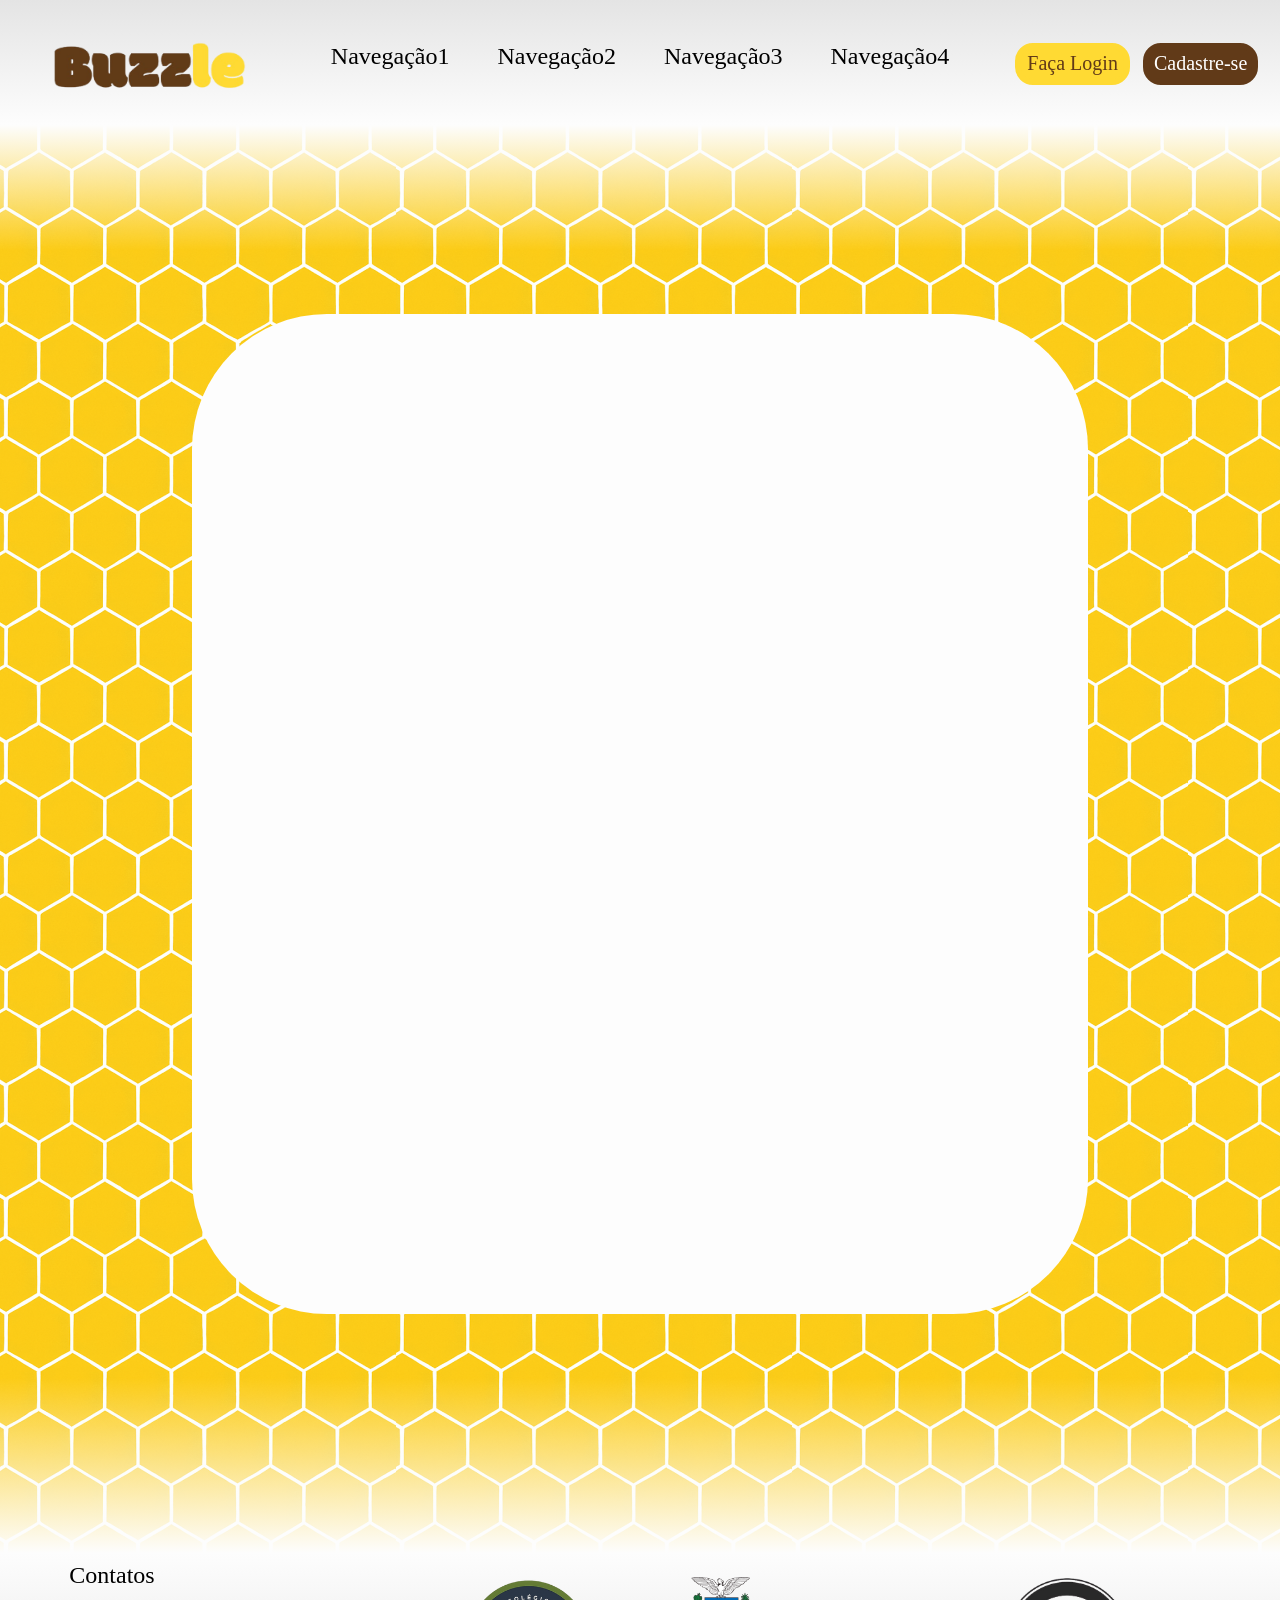
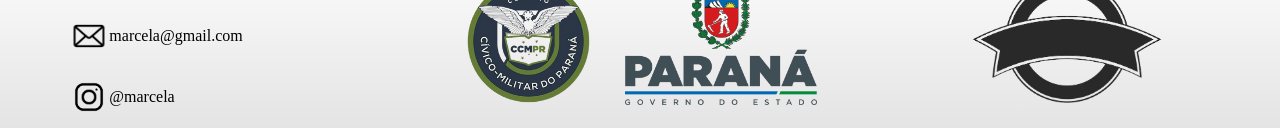
<file: Buzzle (Demo)/index.html>
<!DOCTYPE html>
<html lang="pt-br">
<head>
    <meta charset="UTF-8">
    <meta name="viewport" content="width=device-width, initial-scale=1.0">
    <title>Demo Landpage - Buzzle</title>
    <link rel="stylesheet" href="landpage.css">
</head>
<body>
    <header>
        <section class="secheader">
            <div class="headerlogo">
                <img src="imagens/logotipo2.png" class="logo">
            </div>
            <div class="navegacao">
                <ul>
                    <li>Navegação1</li>
                    <li>Navegação2</li>
                    <li>Navegação3</li>
                    <li>Navegação4</li>
                </ul>
            </div>
            <div class="headerbotoes">
                <a href="login.html" class="linkbotao">
                <div class="botaolog">Faça Login</div>
                </a>
                <a href="cadastro.html" class="linkbotao">
                <div class="botaocad">Cadastre-se</div>
                </a>
            </div>
        </section>
    </header>
    <main>
        
    </main>
    <footer>
        <section class="secfooter">
            <div class="contatos">
                <div>
                    <p class="conttitle">Contatos</p>
                    <div>
                        <img src="imagens/emailicon.png" class="email">
                        <p class="emailtxt">marcela@gmail.com</p>
                    </div>
                    <div>
                        <img src="imagens/instaicon.png" class="insta">
                        <p class="instatxt">@marcela</p>
                    </div>
                </div>
            </div>
            <div class="governo">
                <img src="imagens/ccm.png" class="ccm">
                <img src="imagens/governo.png" class="parana">
            </div>
            <div class="equipe">
                <img src="imagens/logoequipe.png" class="logoequipe">
            </div>
        </section>
    </footer>
</body>
</html>
</file>
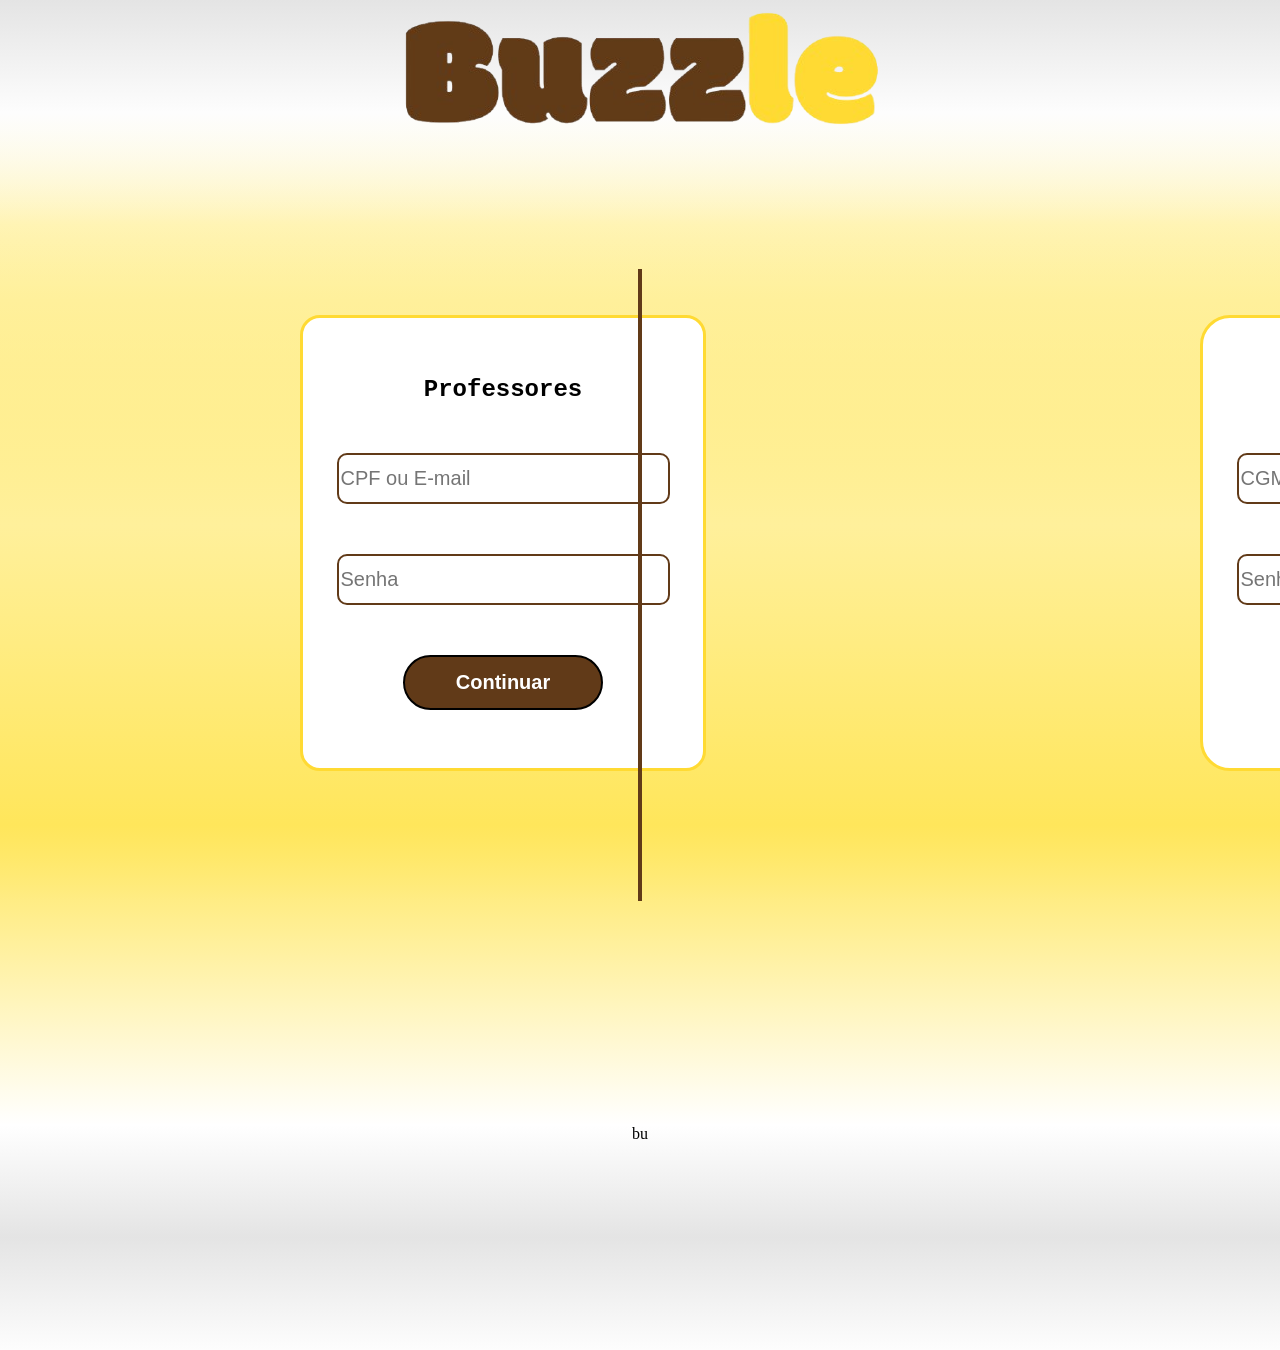
<file: buzzhuzz/cadastro.html>
<!DOCTYPE html>
<html lang="pt-br">
<head>
    <meta charset="UTF-8">
    <meta name="viewport" content="width=device-width, initial-scale=1.0">
    <link rel="stylesheet" href="cadastro.css">
    <title>Cadastro - buzzle</title>
</head>
<body>
    <main>
<!DOCTYPE html>
<html lang="pt-br">
<head>
    <meta charset="UTF-8">
    <meta name="viewport" content="width=device-width, initial-scale=1.0">
    <link rel="stylesheet" href="cadastro.css">
    <title>Cadastro - buzzle</title>
</head>
<body>
    <header>
        <img src="img/logotipo2.png" class="logo">
    </header>
    <main>
         <section class="seccadastro1">     <!-- seção para realizar o cadastrar -->
            <h1 class="prof">Professores</h1>     <!-- título da seção -->
            <input type="text" placeholder="CPF ou E-mail" class="caixatexto">     <!-- input para digitar o nome -->
            <input type="text" placeholder="Senha" class="caixatexto">     <!-- input para digitar -->
            <a href="index.html">
                <button class="botao">
                    <h1>Continuar</h1>     <!-- botão para finalizar o cadastro -->
                </button>
            </a>
        </section>
        <div class="container">
  <div class="linha-vertical"></div>
        </div>
          <section class="seccadastro2">     <!-- seção para realizar o cadastrar -->
            <h1 class="aluno">Alunos</h1>     <!-- título da seção -->
            <input type="text" placeholder="CGM ou E-mail" class="caixatexto">     <!-- input para digitar o nome -->
            <input type="text" placeholder="Senha" class="caixatexto">     <!-- input para digitar -->
            <a href="index.html">
                <button class="botao">
                    <h1>Continuar</h1>     <!-- botão para finalizar o cadastro -->
                </button>
            </a>
        </section>
    </main>
    <footer>
        bu

    </footer>
</body>
</html>
</file>
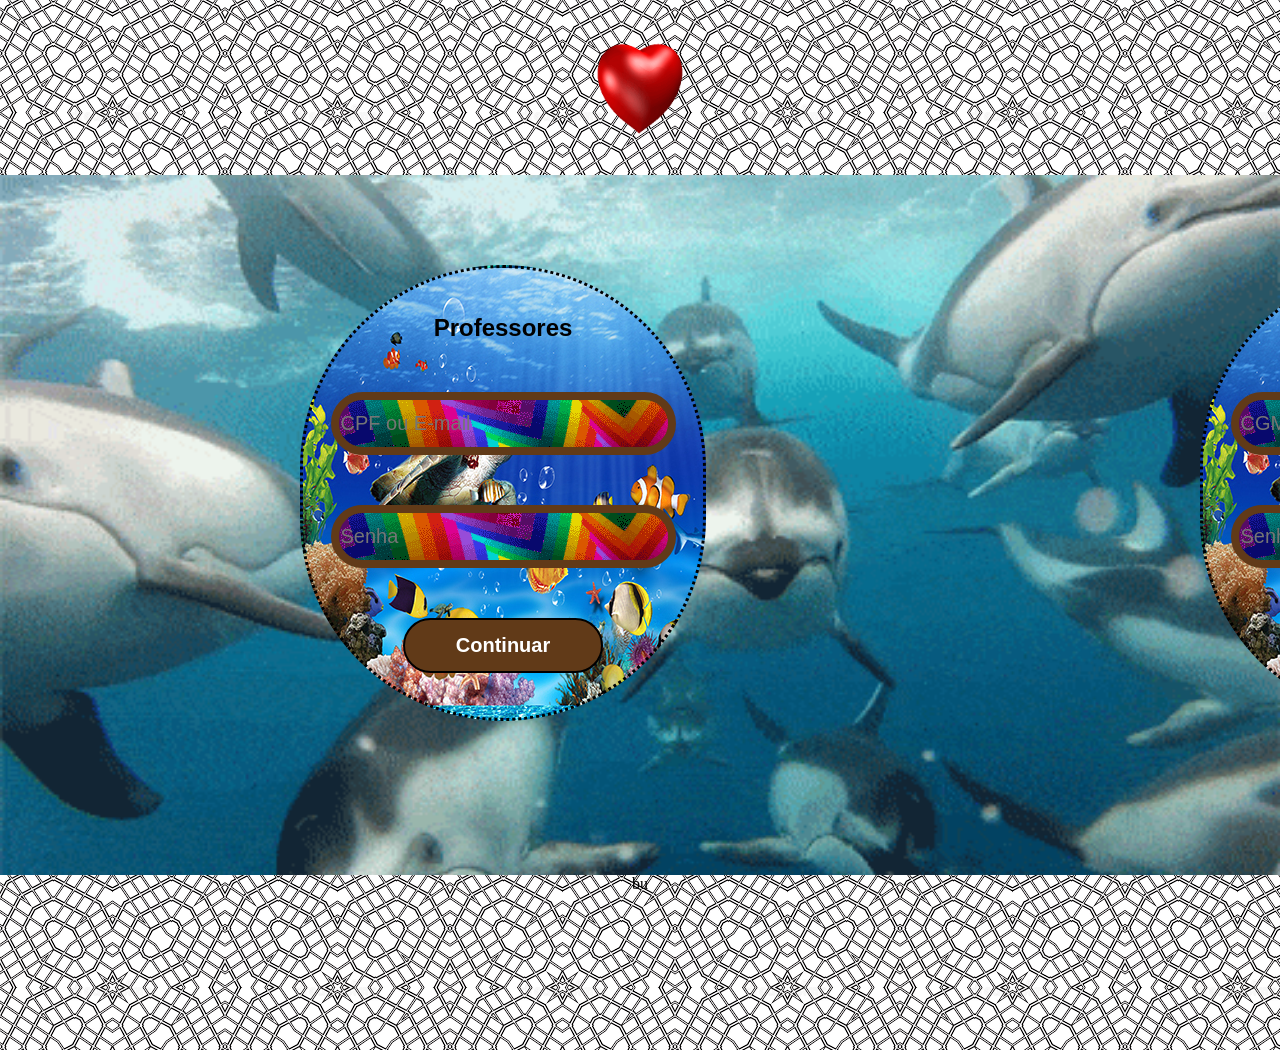
<file: buzzhuzz2/cadastro.html>
<!DOCTYPE html>
<html lang="pt-br">
<head>
    <meta charset="UTF-8">
    <meta name="viewport" content="width=device-width, initial-scale=1.0">
    <link rel="stylesheet" href="cadastro.css">
    <title>Cadastro - buzzle</title>
</head>
<body>
    <main>
<!DOCTYPE html>
<html lang="pt-br">
<head>
    <meta charset="UTF-8">
    <meta name="viewport" content="width=device-width, initial-scale=1.0">
    <link rel="stylesheet" href="cadastro.css">
    <title>Cadastro - buzzle</title>
</head>
<body>
    <header>
        <img src="img/logo.gif" class="logo">
    </header>
    <main>

         <section class="seccadastro1">     <!-- seção para realizar o cadastrar -->
            <h1 class="prof">Professores</h1>     <!-- título da seção -->
            <input type="text" placeholder="CPF ou E-mail" class="caixatexto">     <!-- input para digitar o nome -->
            <input type="text" placeholder="Senha" class="caixatexto">     <!-- input para digitar -->
            <a href="index.html">
                <button class="botao">
                    <h1>Continuar</h1>     <!-- botão para finalizar o cadastro -->
                </button>
            </a>
        </section>
        </div>
        <div class="container">
  <div class="linha-vertical"></div>
        </div>
          <section class="seccadastro2">     <!-- seção para realizar o cadastrar -->
            <h1 class="aluno">Alunos</h1>     <!-- título da seção -->
            <input type="text" placeholder="CGM ou E-mail" class="caixatexto">     <!-- input para digitar o nome -->
            <input type="text" placeholder="Senha" class="caixatexto">     <!-- input para digitar -->
            <a href="index.html">
                <button class="botao">
                    <h1>Continuar</h1>     <!-- botão para finalizar o cadastro -->
                </button>
            </a>
        </section>
    </main>
    <footer>
        bu

    </footer>
</body>
</html>
</file>
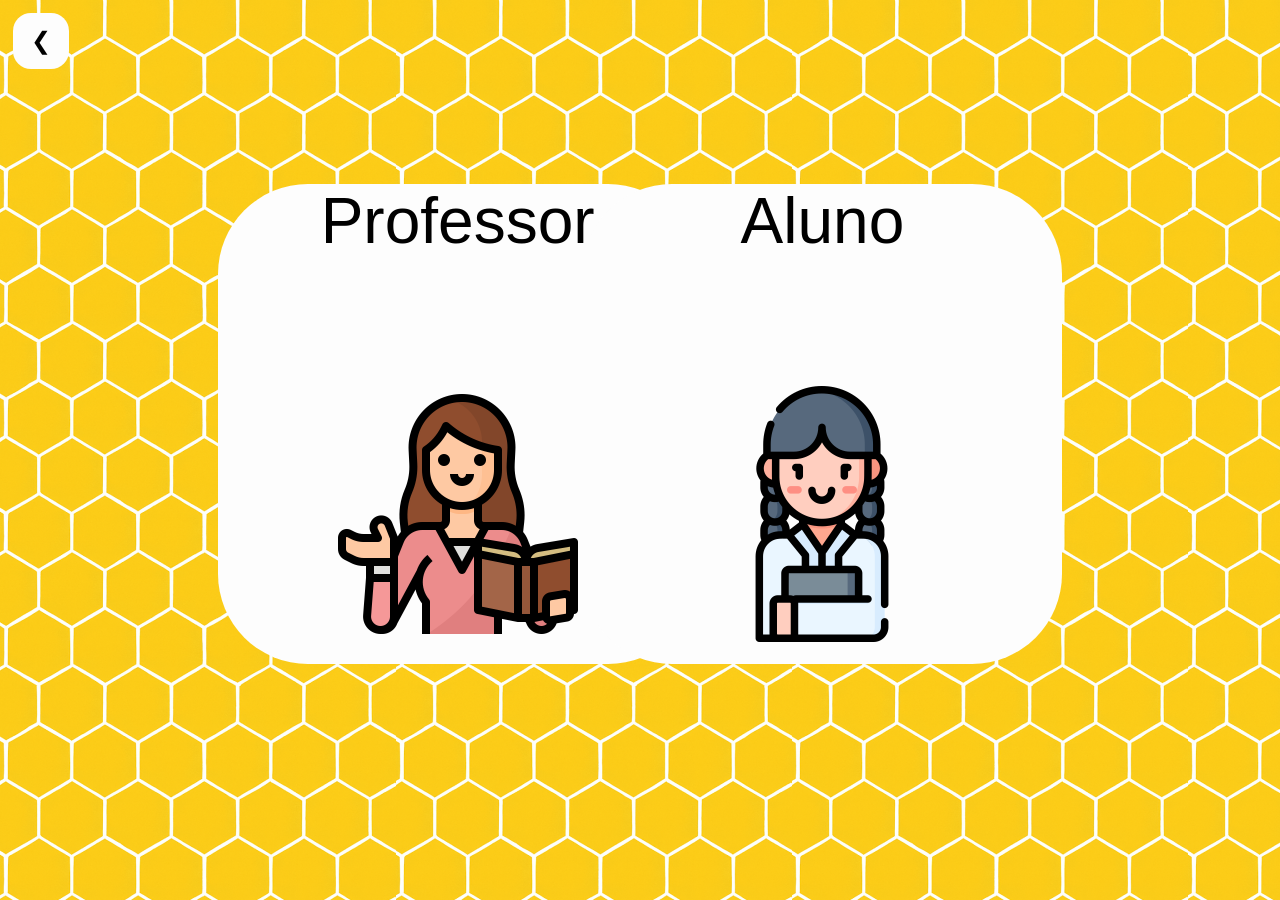
<file: Buzzle (Demo)/cadastro.html>
<!DOCTYPE html>
<html lang="pt-br">
<head>
    <meta charset="UTF-8">
    <meta name="viewport" content="width=device-width, initial-scale=1.0">
    <title>Demo Cadastro - Buzzle</title>
    <link rel="stylesheet" href="cadastro.css">
</head>
<body>
    <script src="script.js"></script>
    <main>
        <a href="landpage.html"><button class="retorno">&#10094;</button></a>
        <section id="secmain">
            <button id="divprof" onclick="aniprof()">
                <div id="efeitoprof"></div>
                <p>Professor</p>
                <img src="imagens/prof.png">
            </button>
            <button id="divalun" onclick="anialun()">
                <div id="efeitoalun"></div>
                <p>Aluno</p>
                <img src="imagens/aluno.png">
            </button>
        </section>
        <div id="divcad">
            <p>Cadastro</p>
            <div id="divinput">
                <input type="text" placeholder="e-mail" class="texto" id="txt">
                <input type="password" placeholder="senha" class="senha" id="senha1">
                <button id="botao1" onclick="anibotao1()"><img src="imagens/venao.png" id="olho1"></button>
                <input type="password" placeholder="confirmar senha" class="senha" id="senha2">
                <button id="botao2" onclick="anibotao2()"><img src="imagens/venao.png" id="olho2"></button>
            </div>
            <div class="divbutton">
                <button id="volt" onclick="anivolta()">Voltar</button>
                <button id="conc" onclick="avanc()">Avançar</button>
            </div>
        </div>
    </main>
</body>
</html>
</file>
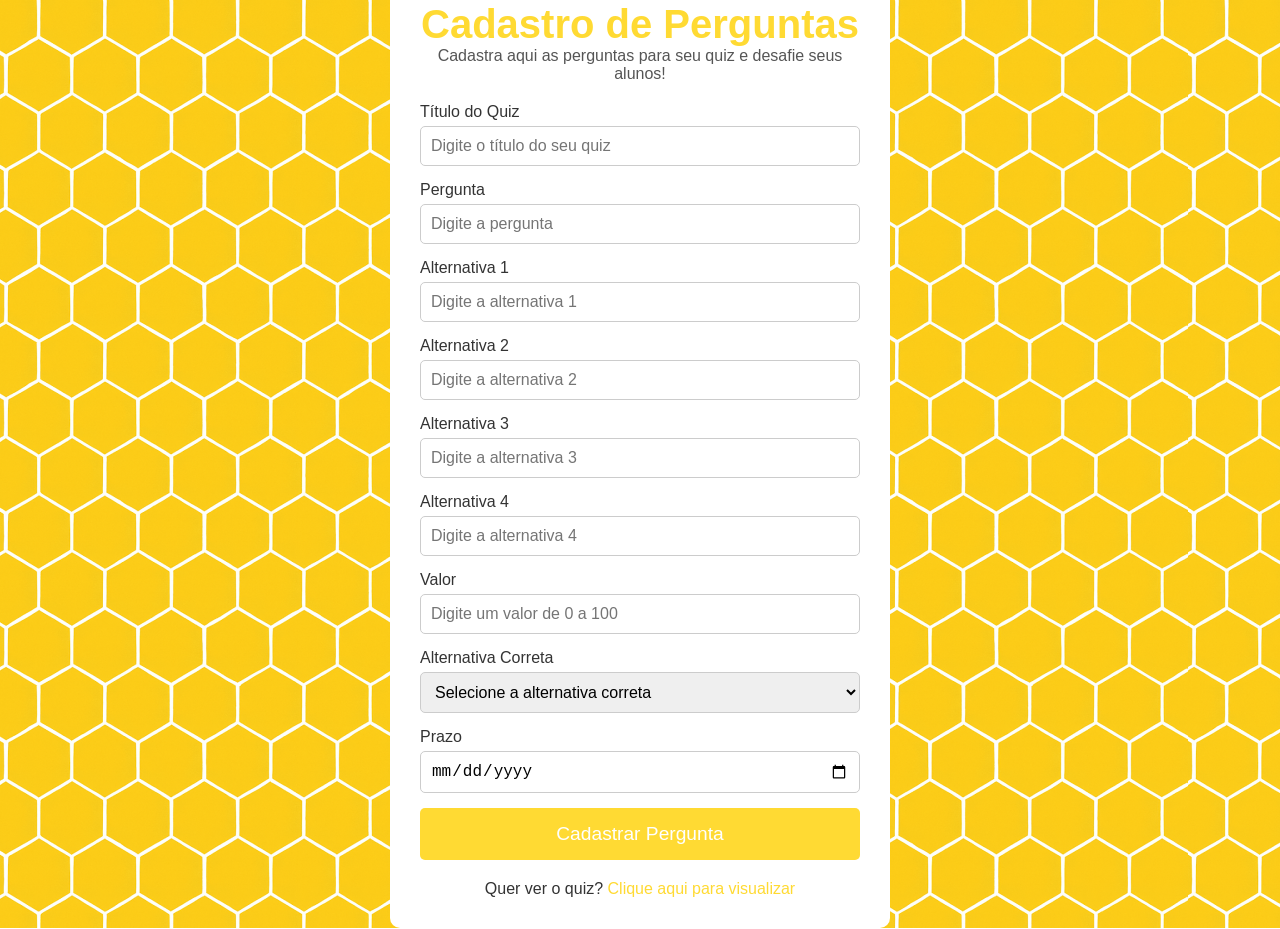
<file: Buzzle (Demo)/coco.html>
<!DOCTYPE html>
<html lang="pt-br">
<head>
    <meta charset="UTF-8">
    <meta name="viewport" content="width=device-width, initial-scale=1.0">
    <title>Cadastro de Perguntas</title>
    <link rel="stylesheet" href="coco.css">
</head>
<body>
    <div class="container">
        <header>
            <h1>Cadastro de Perguntas</h1>
            <p>Cadastra aqui as perguntas para seu quiz e desafie seus alunos!</p>
        </header>

        <form class="form-pregunta">
            <label for="titulo-quiz">Título do Quiz</label>
            <input type="text" id="titulo-quiz" name="titulo-quiz" required placeholder="Digite o título do seu quiz">
            
            <label for="pergunta">Pergunta</label>
            <input type="text" id="pergunta" name="pergunta" required placeholder="Digite a pergunta">
            
            <label for="alternativa1">Alternativa 1</label>
            <input type="text" id="alternativa1" name="alternativa1" required placeholder="Digite a alternativa 1">
            
            <label for="alternativa2">Alternativa 2</label>
            <input type="text" id="alternativa2" name="alternativa2" required placeholder="Digite a alternativa 2">
            
            <label for="alternativa3">Alternativa 3</label>
            <input type="text" id="alternativa3" name="alternativa3" required placeholder="Digite a alternativa 3">
            
            <label for="alternativa4">Alternativa 4</label>
            <input type="text" id="alternativa4" name="alternativa4" required placeholder="Digite a alternativa 4">

            <label for="valor">Valor</label>
            <input type="text" id="valor" name="valor" required placeholder="Digite um valor de 0 a 100">
            
            <label for="resposta-correta">Alternativa Correta</label>
            <select id="resposta-correta" name="resposta-correta" required>
                <option value="">Selecione a alternativa correta</option>
                <option value="alternativa1">Alternativa 1</option>
                <option value="alternativa2">Alternativa 2</option>
                <option value="alternativa3">Alternativa 3</option>
                <option value="alternativa4">Alternativa 4</option>
            </select>

            <label for="prazo">Prazo</label>
            <input type="date">

            <button type="submit" class="btn-cadastrar">Cadastrar Pergunta</button>
        </form>
        
        <footer>
            <p>Quer ver o quiz? <a href="#">Clique aqui para visualizar</a></p>
        </footer>
    </div>
</body>
</html>
</file>
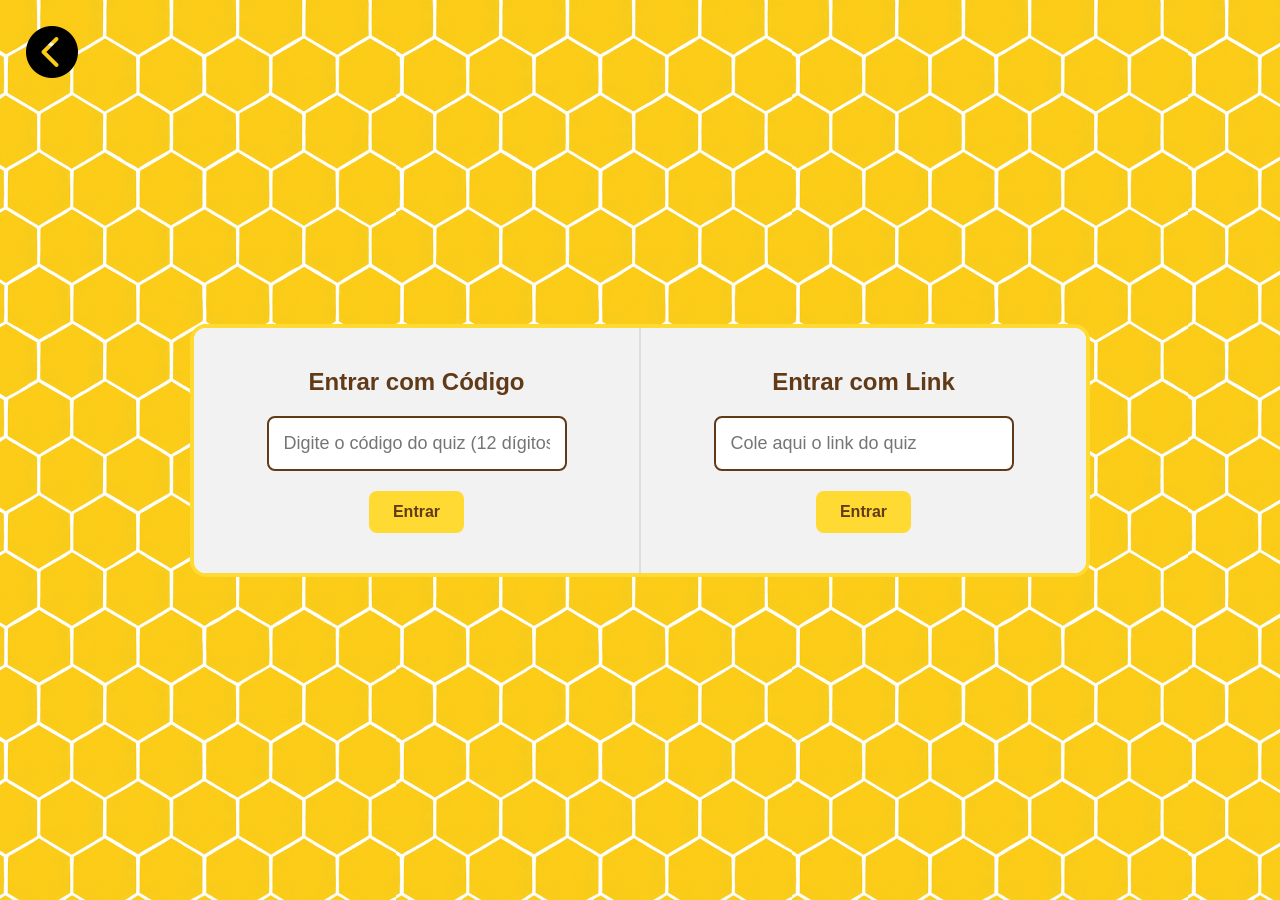
<file: Buzzle (Demo)/entrar-quiz.html>
<!DOCTYPE html>
<html lang="pt-br">
<head>
  <meta charset="UTF-8" />
  <meta name="viewport" content="width=device-width, initial-scale=1.0"/>
  <title>Entrar em Quiz</title>
  <link rel="stylesheet" href="entrar-quiz.css" />
</head>
<body>
<a href="homealuno.html" class="botao-voltar">
  <img src="imagens/vorta.png" alt="Voltar" class="volta">
</a>
  <div class="container">
    <div class="entrada-codigo">
      <h2>Entrar com Código</h2>
      <input type="text" id="codigoQuiz" maxlength="12" placeholder="Digite o código do quiz (12 dígitos)" />
      <button onclick="entrarPorCodigo()">Entrar</button>
    </div>

    <div class="entrada-link">
      <h2>Entrar com Link</h2>
      <input type="url" id="linkQuiz" placeholder="Cole aqui o link do quiz" />
      <button onclick="entrarPorLink()">Entrar</button>
    </div>
  </div>

  <script src="entrar-quiz.js"></script>
</body>
</html>
</file>
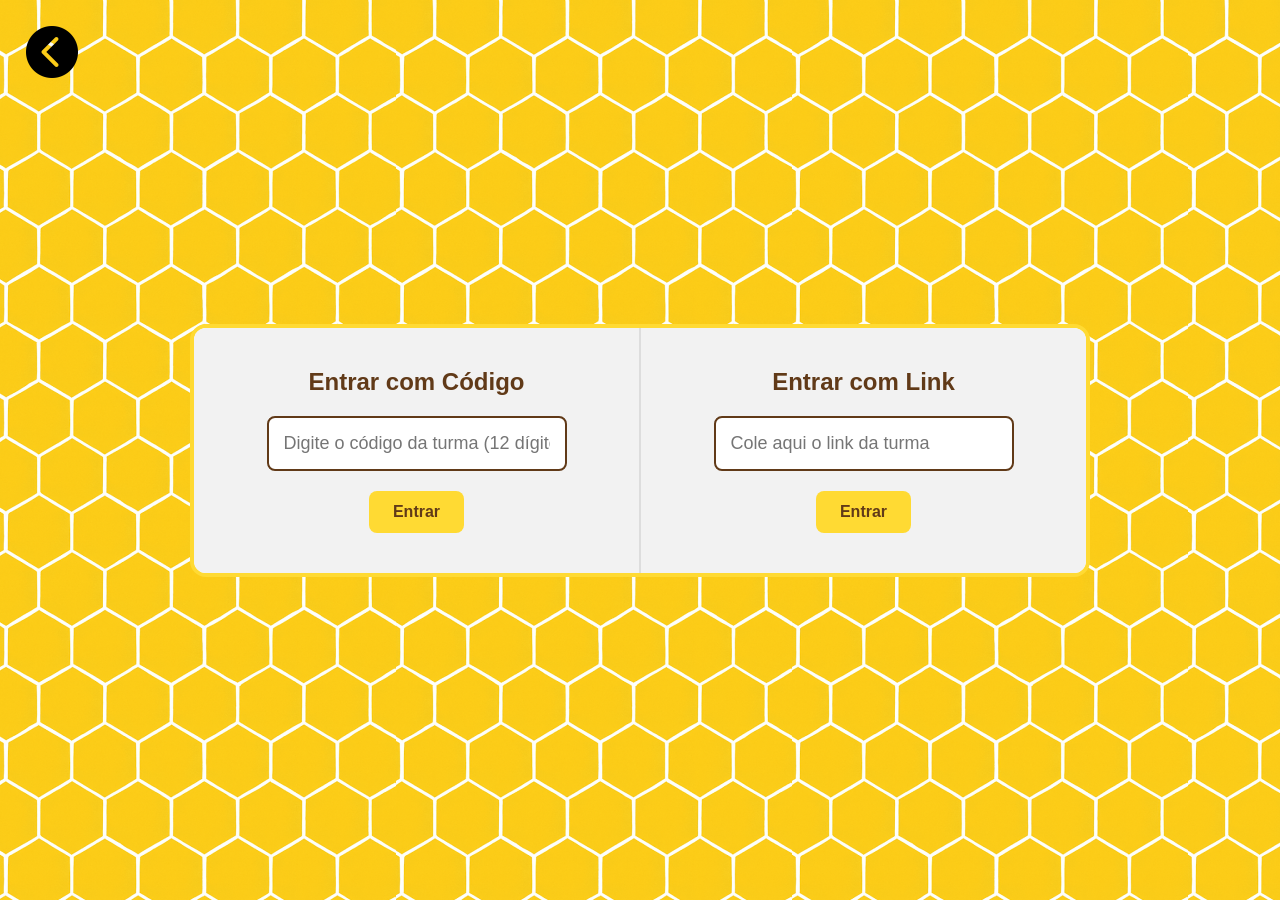
<file: Buzzle (Demo)/entrar-turma.html>
<!DOCTYPE html>
<html lang="pt-br">
<head>
  <meta charset="UTF-8" />
  <meta name="viewport" content="width=device-width, initial-scale=1.0"/>
  <title>Entrar em Turma</title>
  <link rel="stylesheet" href="entrar-quiz.css" />
</head>
<body>
<a href="homealuno.html" class="botao-voltar">
  <img src="imagens/vorta.png" alt="Voltar" class="volta">
</a>
  <div class="container">
    <div class="entrada-codigo">
      <h2>Entrar com Código</h2>
      <input type="text" id="codigoQuiz" maxlength="12" placeholder="Digite o código da turma (12 dígitos)" />
      <button onclick="entrarPorCodigo()">Entrar</button>
    </div>

    <div class="entrada-link">
      <h2>Entrar com Link</h2>
      <input type="url" id="linkQuiz" placeholder="Cole aqui o link da turma" />
      <button onclick="entrarPorLink()">Entrar</button>
    </div>
  </div>

  <script src="entrar-quiz.js"></script>
</body>
</html>
</file>
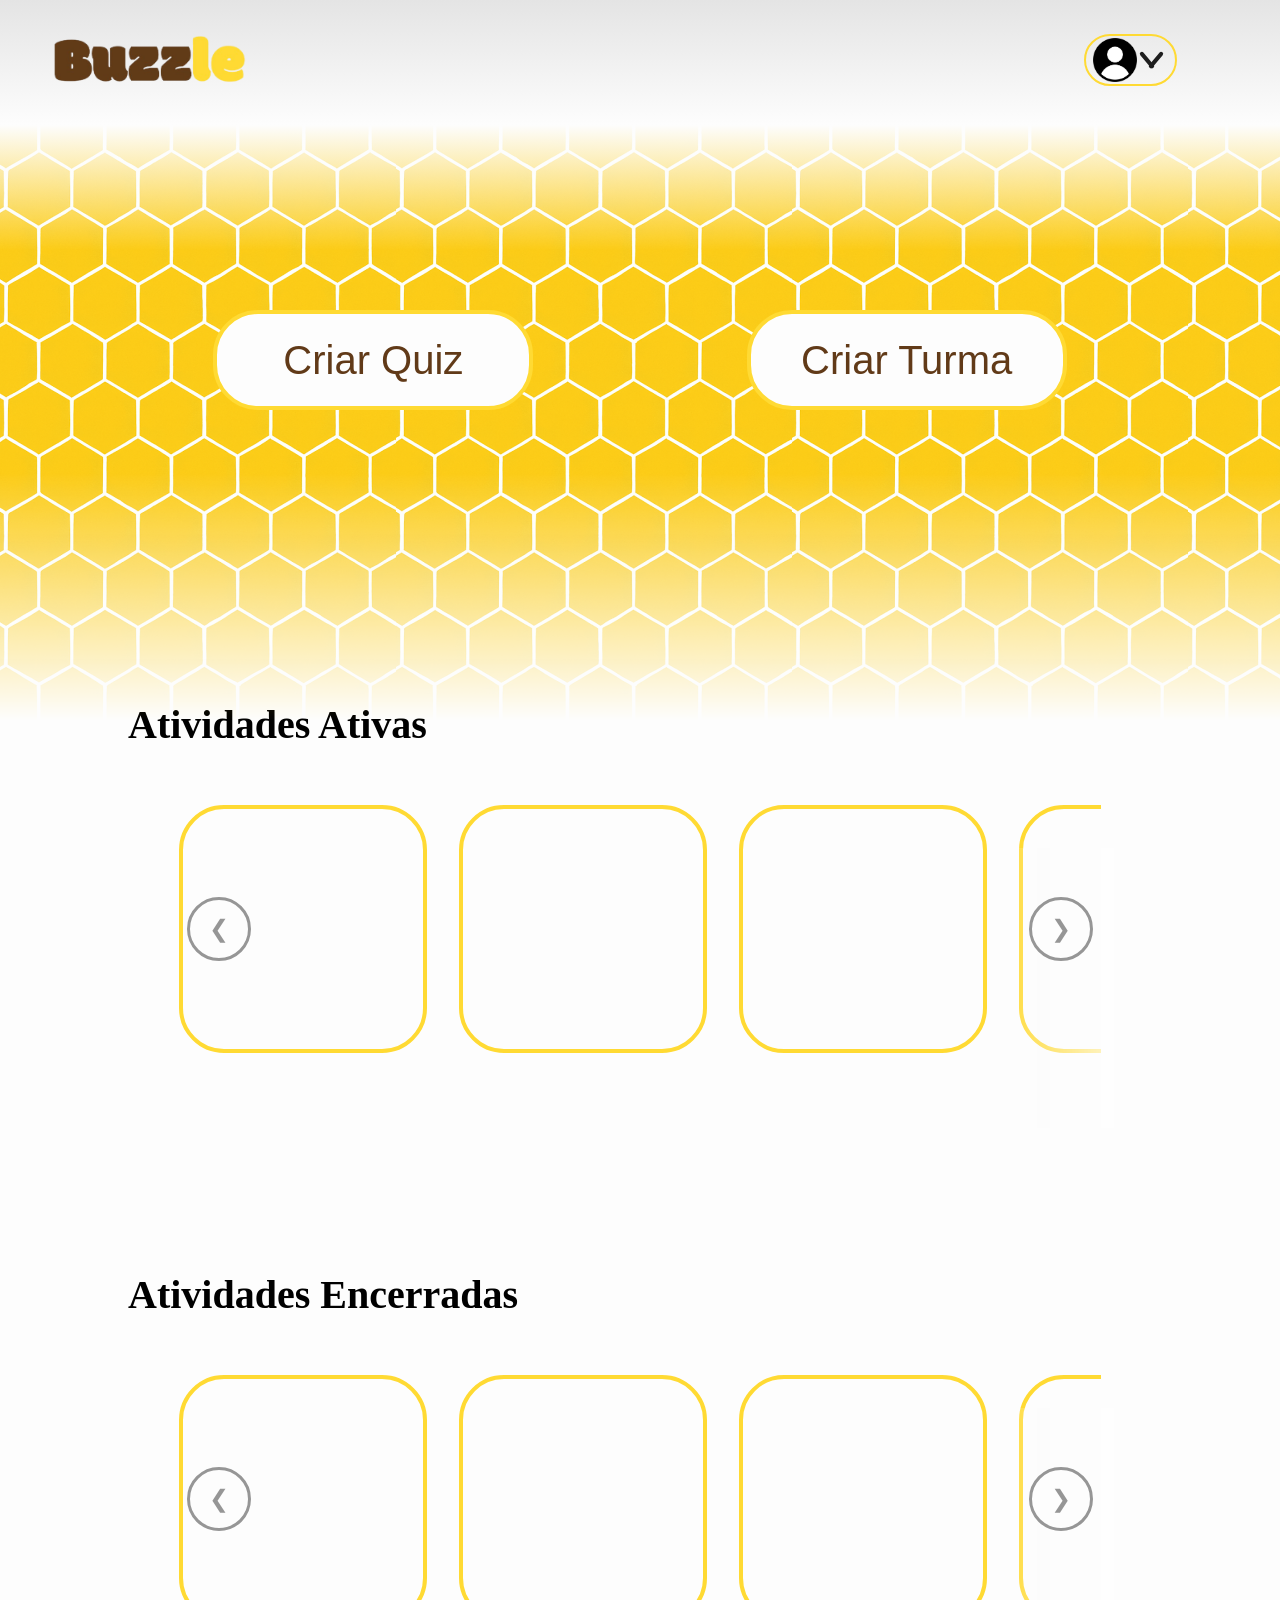
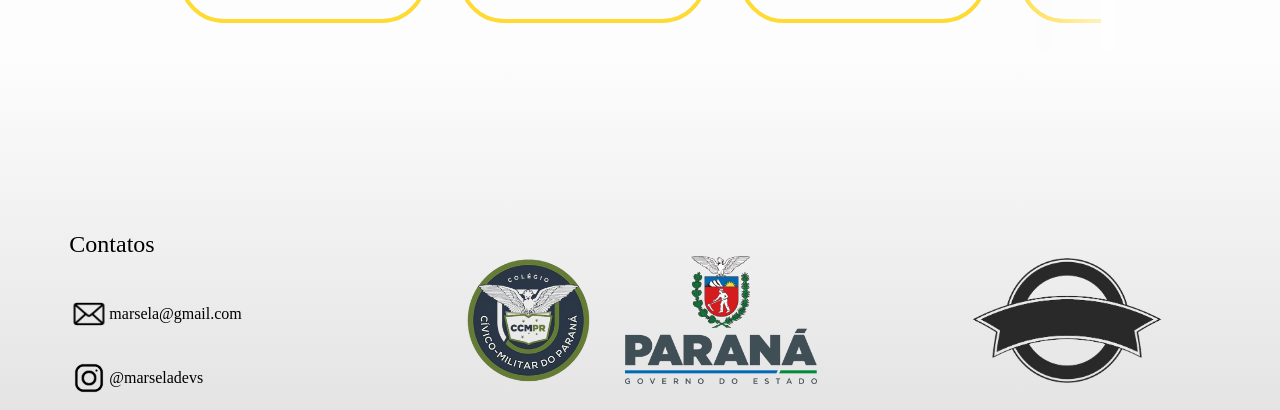
<file: Buzzle (Demo)/homeprof.html>
<!DOCTYPE html>
<html lang="pt-br">
<head>
    <meta charset="UTF-8">
    <meta name="viewport" content="width=device-width, initial-scale=1.0">
    <title>Demo Home Professor - Buzzle</title>
    <link rel="stylesheet" href="homeprof.css">
</head>
<body>
    <header>
        <section class="secheader">
            <div class="headerlogo">
                <img src="imagens/logotipo2.png" class="logo">
            </div>
            <div class="navegacao">
                
            </div>
            <div class="headerbotoes">
                <div onclick="amborgui()">
                    <img src="imagens/perfil.png" class="perfil">
                    <span id="span1"></span>
                    <span id="span2"></span>
                </div>
            </div>
        </section>
    </header>
    <section class="fundo">
        <button class="d1" onclick="cqzredirect()">Criar Quiz</button>
        <button class="d2" onclick="cturedirect()">Criar Turma</button>
    </section>
    <main>
        <section class="mainsec">
            <h1 class="h1primeiro">Atividades Ativas</h1>
            <div class="mask1"></div>
            <section class="carrossel">
                <button onclick="moveSlide(-1)">&#10094;</button>
                <section class="seccarrossel">
                    <div class="divcarrossel">
                        
                    </div>
                    <div class="divcarrossel">

                    </div>
                    <div class="divcarrossel">

                    </div>
                    <div class="divcarrossel">

                    </div>
                    <div class="divcarrossel">

                    </div>
                    <div class="divcarrossel">

                    </div>
                    <div class="divcarrossel">

                    </div>
                    <div class="divcarrossel">

                    </div>
                </section>
                <button onclick="moveSlide(1)">&#10095;</button>
            </section>
        </section>
        <section class="mainsec">
            <h1 class="h1primeiro">Atividades Encerradas</h1>
            <div class="mask2"></div>
            <section class="carrossel">
                <button onclick="moveSlide(-1)">&#10094;</button>
                <section class="seccarrossel">
                    <div class="divcarrossel">

                    </div>
                    <div class="divcarrossel">

                    </div>
                    <div class="divcarrossel">

                    </div>
                    <div class="divcarrossel">

                    </div>
                    <div class="divcarrossel">

                    </div>
                    <div class="divcarrossel">

                    </div>
                    <div class="divcarrossel">

                    </div>
                    <div class="divcarrossel">

                    </div>
                </section>
                <button onclick="moveSlide(1)">&#10095;</button>
            </section>
        </section>
    </main>
    <footer>
        <section class="secfooter">
            <div class="contatos">
                <div>
                    <p class="conttitle">Contatos</p>
                    <div>
                        <img src="imagens/emailicon.png" class="email">
                        <p class="emailtxt">marsela@gmail.com</p>
                    </div>
                    <div>
                        <img src="imagens/instaicon.png" class="insta">
                        <p class="instatxt">@marseladevs</p>
                    </div>
                </div>
            </div>
            <div class="governo">
                <img src="imagens/ccm.png" class="ccm">
                <img src="imagens/governo.png" class="parana">
            </div>
            <div class="equipe">
                <img src="imagens/logoequipe.png" class="logoequipe">
            </div>
        </section>
    </footer>
    <script src="script.js"></script>
</body>
</html>
</file>
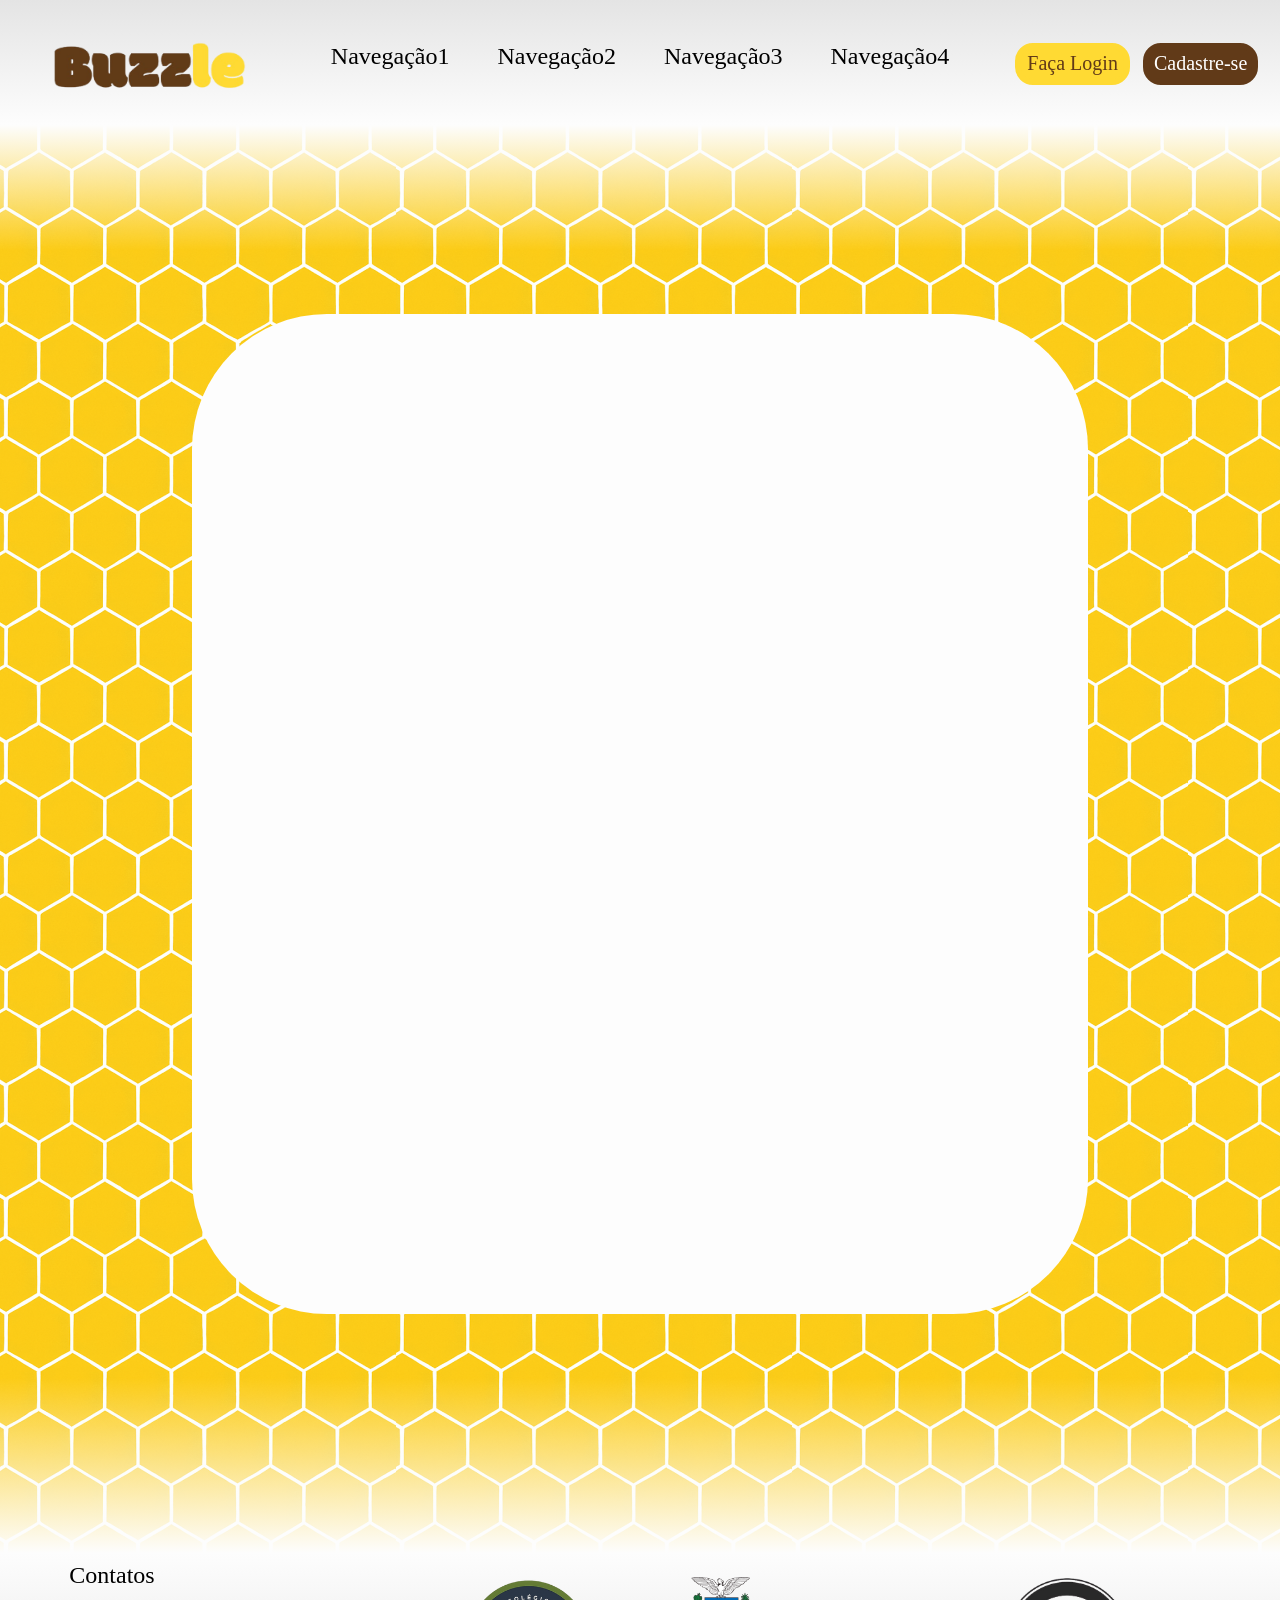
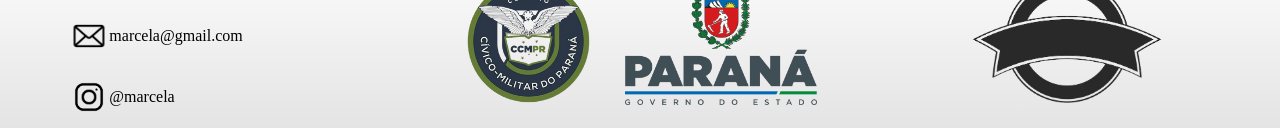
<file: Buzzle (Demo)/landpage.html>
<!DOCTYPE html>
<html lang="pt-br">
<head>
    <meta charset="UTF-8">
    <meta name="viewport" content="width=device-width, initial-scale=1.0">
    <title>Demo Landpage - Buzzle</title>
    <link rel="stylesheet" href="landpage.css">
</head>
<body>
    <header>
        <section class="secheader">
            <div class="headerlogo">
                <img src="imagens/logotipo2.png" class="logo">
            </div>
            <div class="navegacao">
                <ul>
                    <li>Navegação1</li>
                    <li>Navegação2</li>
                    <li>Navegação3</li>
                    <li>Navegação4</li>
                </ul>
            </div>
            <div class="headerbotoes">
                <a href="" class="linkbotao">
                <div class="botaolog">Faça Login</div>
                </a>
                <a href="cadastro.html" class="linkbotao">
                <div class="botaocad">Cadastre-se</div>
                </a>
            </div>
        </section>
    </header>
    <main>
        
    </main>
    <footer>
        <section class="secfooter">
            <div class="contatos">
                <div>
                    <p class="conttitle">Contatos</p>
                    <div>
                        <img src="imagens/emailicon.png" class="email">
                        <p class="emailtxt">marcela@gmail.com</p>
                    </div>
                    <div>
                        <img src="imagens/instaicon.png" class="insta">
                        <p class="instatxt">@marcela</p>
                    </div>
                </div>
            </div>
            <div class="governo">
                <img src="imagens/ccm.png" class="ccm">
                <img src="imagens/governo.png" class="parana">
            </div>
            <div class="equipe">
                <img src="imagens/logoequipe.png" class="logoequipe">
            </div>
        </section>
    </footer>
</body>
</html>
</file>
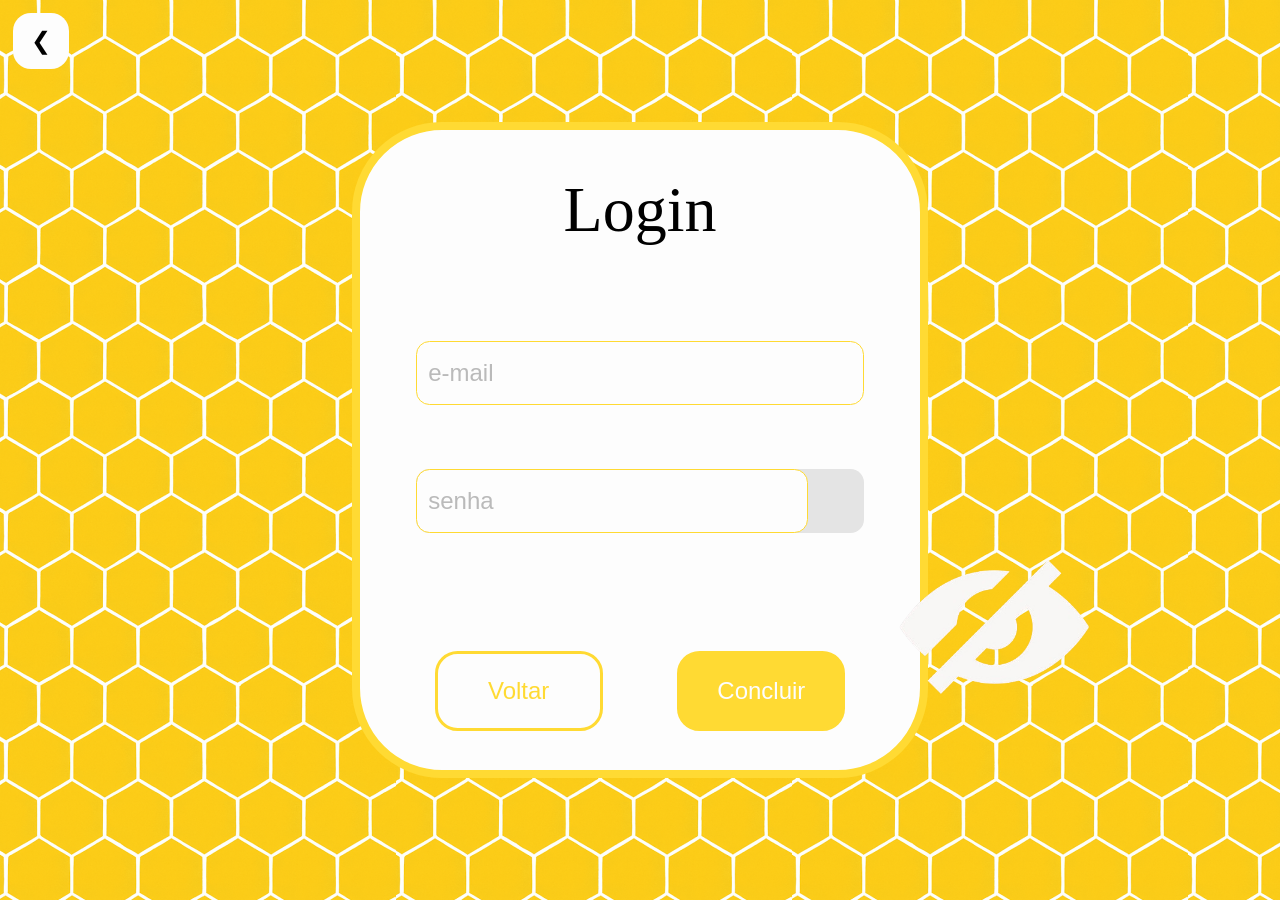
<file: Buzzle (Demo)/login.html>
<!DOCTYPE html>
<html lang="pt-br">
<head>
    <meta charset="UTF-8">
    <meta name="viewport" content="width=device-width, initial-scale=1.0">
    <title>Demo Login - Buzzle</title>
    <link rel="stylesheet" href="login.css">
</head>
<body>
    <script src="script.js"></script>
    <main>
        <a href="landpage.html"><button class="retorno">&#10094;</button></a>
        <section class="mainsec">
            <div id="divlog">
                <p>Login</p>
                <div class="divinput">
                    <input type="text" placeholder="e-mail" class="texto" id="txt">
                    <input type="password" placeholder="senha" class="senha" id="senha1">
                    <button id="botao1" onclick="anibotao1()"><img src="imagens/venao.png" id="olho1"></button>
                </div>
                <div class="divbutton">
                    <button id="volt" onclick="voltlog()">Voltar</button>
                    <button id="conc" onclick="conclog()">Concluir</button>
                </div>
            </div>
        </section>
    </main>
</body>
</html>
</file>
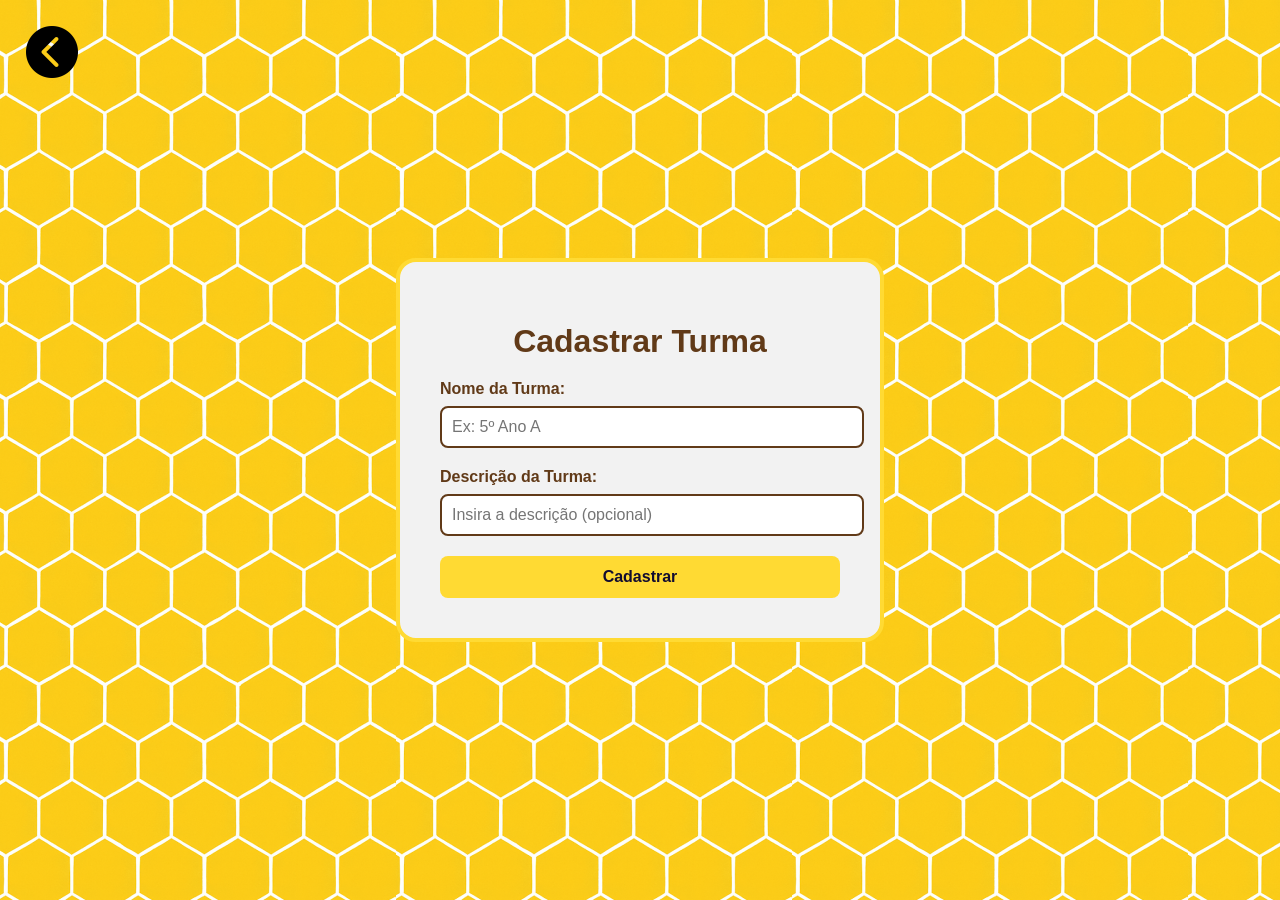
<file: Buzzle (Demo)/merda.html>
<!DOCTYPE html>
<html lang="pt-br">
<head>
    <meta charset="UTF-8">
    <meta name="viewport" content="width=device-width, initial-scale=1.0">
    <title>Cadastrar Turma - Buzzle</title>
    <link rel="stylesheet" href="merda.css">
</head>
<body>
    <a href="homeprof.html" class="botao-voltar">
  <img src="imagens/vorta.png" alt="Voltar" class="volta">
</a>
    <div class="container">
        <h1>Cadastrar Turma</h1>
        <form action="#" method="post">
            <label for="nome">Nome da Turma:</label>
            <input type="text" id="nome" name="nome" placeholder="Ex: 5º Ano A" required>

            <label for="ano">Descrição da Turma:</label>
            <input type="text" id="ano" name="ano" placeholder="Insira a descrição (opcional)" required>

            <button type="submit">Cadastrar</button>
        </form>
    </div>
</body>
</html>
</file>
<file: Buzzle (Demo)/landpage.css>
/*PALETA DE CORES

Amarelo Principal: #ffda33
Branco: #f2f2f2
Marrom: #613a18
Azul Escuro: #120c30
Background Branco: linear-gradient(#e4e4e4, #fdfdfd);
Background Amarelo: linear-gradient(#fff09b, #ffe65b);

*/

*{
    margin: 0;
    padding: 0;
}

html{
    height: 1000px;
    background-image: url("imagens/colmeia2.png");
}

body{
    margin: 0;
    padding: 0;
    width: 100%;
    height: 100%;
}

header{
    height: 25%;
    background-image: linear-gradient(#e4e4e4, #fdfdfd, transparent);
    
}

.secheader{
    display: flex;
    flex-wrap: wrap;
    justify-content: space-around;
    align-items: center;
    width: 100%;
    height: 50%;
}

.headerlogo{
    height: 40%;
    width: 20%;
}

.logo{
    width: 80%;*{
    margin: 0;
    padding: 0;
}

html{
    height: 1000px;
    background-image: url("imagens/colmeia21.jpg");
}

body{
    margin: 0;
    padding: 0;
    width: 100%;
    height: 100%;
}

header{
    height: 25%;
    background-image: linear-gradient(#e4e4e4, #fdfdfd, transparent);
    
}
    margin-left: 50%;
    transform: translate(-50%);
}

.navegacao{
    height: 40%;
    width: 50%;
}

.navegacao ul{
    list-style-type: none;
    padding: 0;
    display: flex;
    justify-content: space-evenly;
    gap: 5%;
}

.navegacao ul li{
    display: inline;
    font-size: 150%;
    margin: 0.8%;
}

.headerbotoes{
    height: 40%;
    width: 20%;
    display: flex;
    flex-wrap: wrap;
    justify-content: space-around;
}

.linkbotao{
    text-decoration: none;
    color: inherit;
    width: 40%;
}

.botaolog{
    margin-top: 5%;
    width: 100%;
    height: 60%;
    border: 0.70vh solid #ffda33;
    border-radius: 2vh;
    text-align: center;
    align-content: center;
    font-size: 125%;
    cursor: pointer;
    background-color: #ffda33;
    color: #613a18;
    transition: 0.2s;
}

.botaolog:hover{
    scale: 105%;
    filter: brightness(95%);
}

.botaocad{
    margin-top: 5%;
    width: 100%;
    height: 60%;
    border: 0.70vh solid #613a18;
    border-radius: 2vh;
    text-align: center;
    align-content: center;
    font-size: 125%;
    cursor: pointer;
    background-color: #613a18;
    color: white;
    transition: 0.2s;
}

.botaocad:hover{
    scale: 105%;
    filter: brightness(95%);
}

main{
    margin-top: 5%;
    margin-bottom: 5%;
    margin-left: 50%;
    transform: translate(-50%);
    height: 100%;
    width: 70%;
    background-color: #fdfdfd;
    border-radius: 15vh;
}

footer{
    height: 35%;
    background-image: linear-gradient(transparent, #fdfdfd, #e4e4e4);
    display: flex;
    flex-direction: column;
    justify-content: flex-end;
}

.secfooter{
    display: flex;
    flex-wrap: wrap;
    justify-content: space-around;
    align-items: center;
    width: 100%;
    height: 50%;
}

.secfooter div{
    width: 30%;
    height: 100%;
    display: flex;
    flex-wrap: wrap;
    align-items: center;
}

.contatos{
    justify-content: center;
}

.contatos div{
    height: 100%;
    width: 75%;
}

.contatos div div{
    width: 100%;
    height: 25%;
    display: flex;
    align-items: center;
}

.conttitle{
    height: 20%;
    width: 100%;
    font-size: 1.5rem;
    margin: 0;
}

.email{
    width: 2.5rem;
}

.insta{
    width: 2.5rem;
}

.governo{
    justify-content: space-around;
}

.ccm{
    width: 8.2rem;
    height: 8rem;
}

.parana{
    width: 12rem;
    height: 8rem;
}

.equipe{
    justify-content: center;
}

.logoequipe{
    width: 13rem;
}
</file>
<file: buzzhuzz/cadastro.css>
*{
    margin: 0;
}
header{
    height: 25%;
    background-image: linear-gradient(#e4e4e4, #fdfdfd, transparent);  
}
main{
    background-image: linear-gradient(transparent, #fff09b, #ffe65b, transparent);
    position: relative;
    text-align: center;
    height: 900px;
}
footer{
    height: 25%;
    background-image: linear-gradient(transparent, #e4e4e4, #fdfdfd);
    display: flex;
    flex-wrap: wrap;
    justify-content: space-around;    

}
.bemvindo{
    font-family: 'Courier New', Courier, monospace;
    margin-top: 60px;
}

.prof{
    font-family: 'Courier New', Courier, monospace;
    margin-bottom: 50px;
}
.aluno{
    font-family: 'Courier New', Courier, monospace;
    margin-bottom: 50px;
}
.seccadastro1{
    border: solid, #ffda33;
    border-radius: 20px;
    height: 450px;
    width: 400px;
    position: absolute;
    top: 70px;
    left: 280px;
    text-align: center;
    background-color: #ffffff;
    display: flex;
    flex-direction: column;
    justify-content: center;
    align-items: center;
    margin: 20px;
}
.seccadastro2{
    border: solid, #ffda33;
    border-radius: 30px;
    height: 450px;
    width: 400px;
    position: absolute;
    top: 70px;
    left: 1180px;
    text-align: center;
    background-color: #ffffff;
    display: flex;
    flex-direction: column;
    justify-content: center;
    align-items: center;
    margin: 20px;
}
.caixatexto{
    height: 45px;
    width: 325px;
    margin-bottom: 50px;
    font-size: 20px;
    border-radius: 10px;
    border: 2px solid #613a18;
}
.botao{
    border: 2px solid;
    border-color: black;
    background-color:#613a18;
    color: white;
    border-radius: 50px;
    width: 200px;
    height: 55px;
}
.container {
  width: 100%;
  height: 100vh; 
  position: relative;
}

.linha-vertical {
  border: 1px solid #613a18;
  width: 2px; 
  height: 70%; 
  background-color: #613a18;
  position: absolute;
  top: 40%;
  left: 50%;
  transform: translate(-50%, -50%);
}
</file>
<file: buzzhuzz2/cadastro.css>
*{
    margin: 0;
}
header{
    display: flex;
    height: 25%;
    background-image: url(img/fundo.png);
    align-items: center;
    justify-content: center;
}
main{
    background-size: cover;
    background-image: url(img/petta3.gif);
    position: relative;
    text-align: center;
    height: 700px;
}
footer{
    height: 25%;
    background-image: url(img/fundo.png);
    display: flex;
    flex-wrap: wrap;
    justify-content: space-around;    

}
.prof{
    font-family: Verdana, Geneva, Tahoma, sans-serif;
    margin-bottom: 50px;
}
.aluno{
    font-family: Verdana, Geneva, Tahoma, sans-serif;
    margin-bottom: 50px;
}
.seccadastro1{
    border: dotted, #000000;
    border-radius: 1000px;
    height: 450px;
    width: 400px;
    position: absolute;
    top: 70px;
    left: 280px;
    text-align: center;
    background-image:url(img/fundo.jpg);
    display: flex;
    flex-direction: column;
    justify-content: center;
    align-items: center;
    margin: 20px;
}
.seccadastro2{
    border: dotted, #000000;
    border-radius: 1000px;
    height: 450px;
    width: 400px;
    position: absolute;
    top: 70px;
    left: 1180px;
    text-align: center;
    background-image:url(img/fundo.jpg);
    display: flex;
    flex-direction: column;
    justify-content: center;
    align-items: center;
    margin: 20px;
}
.caixatexto{
    background-image: url(img/petta2.gif);
    background-color: aquamarine;
    height: 45px;
    width: 325px;
    margin-bottom: 50px;
    font-size: 20px;
    border-radius: 50px;
    border: 8px solid #613a18;
}
.botao{
    border: 2px solid;
    border-color: black;
    background-color:#613a18;
    color: white;
    border-radius: 50px;
    width: 200px;
    height: 55px;
}
.logo{

    height: 100px;

}
</file>
<file: Buzzle (Demo)/cadastro.css>
*{
    padding: 0;
    margin: 0;
}

html{
    height: 100%;
    background-image: url("imagens/colmeia2.png");
}

body{
    margin: 0;
    padding: 0;
    width: 100%;
    height: 100%;
}

main{
    width: 100%;
    height: 100%;
    overflow: hidden;
    display: flex;
    justify-content: center;
}

.retorno{
    position: absolute;
    margin-left: 1%;
    margin-top: 1%;
    width: 3.5rem;
    height: 3.5rem;
    border: none;
    border-radius: 2vh;
    font-size: 1.5rem;
    background-color: #fdfdfd;
    cursor: pointer;
    transition: 0.2s;
}

.retorno:hover{
    border: 0.2rem solid #ffda33;
    scale: 110%;
}

#secmain{
    position: relative;
    margin-top: 5%;
    width: 100%;
    height: 80%;
    display: flex;
    flex-wrap: wrap;
    justify-content: space-evenly;
    align-items: center;
}

#secmain button{
    position: absolute;
    background-color: #fdfdfd;
    border: none;
    width: 30rem;
    height: 30rem;
    border-radius: 10vh;
    z-index: 2;
    display: flex;
    flex-wrap: wrap;
    justify-content: center;
    align-items: center;
    cursor: pointer;
}

#divprof{
    left: 17%;
}

#divalun{
    right: 17%;
}

button p{
    font-size: 4rem;
}

button img{
    scale: 50%;
}

button div{
    position: absolute;
    width: 0;
    height: 0;
    border-radius: 10vh;
    background-color: #ffda33;
    z-index: 1;
}

/*efeito ao passar o mouse*/
#divprof:not(:focus):hover{
    border: 0.5rem solid #ffda33;
    scale: 105%;
    transition: 0.2s;
}

/*efeito ao tirar o mouse*/
#divprof:not(:hover){
    transition: 0.2s;
}

/*remove efeitos após o clique*/
#divprof:focus{
    outline: none;
}

/*efeito ao passar o mouse*/
#divalun:not(:focus):hover{
    border: 0.5rem solid #ffda33;
    scale: 105%;
    transition: 0.2s;
}

/*efeito ao tirar o mouse*/
#divalun:not(:hover){
    transition: 0.2s;
}

/*remove efeitos após o clique*/
#divalun:focus{
    outline: none;
}

/*animação ao clicar no divprof*/
.animacaoprof{
    animation: animaprof 0.5s forwards;
    animation-delay: 0.2s;
}

.tiraalun{
    animation: tiraalun 0.5s forwards;
    animation-delay: 0.2s;
}

.efx{
    animation: efeito 0.2s forwards
}

@keyframes animaprof{
    to{
        left: 50%;
        transform: translate(-50%);
        height: 40rem;
        width: 35rem;
    }
}

@keyframes tiraalun{
    to{
        transform: translateX(175%);
    }
}

@keyframes efeito{
    to{
        width: 100%;
        height: 100%;
    }
}

/*animação ao clicar no divalun*/
.animacaoalun{
    animation: animaalun 0.5s forwards;
    animation-delay: 0.2s;
}

.tiraprof{
    animation: tiraprof 0.5s forwards;
    animation-delay: 0.2s;
}

.efx{
    animation: efeito 0.2s forwards;
}

@keyframes animaalun{
    to{
        right: 50%;
        transform: translate(50%);
        height: 40rem;
        width: 35rem;
    }
}

@keyframes tiraprof{
    to{
        transform: translateX(-175%);
    }
}

@keyframes efeito{
    to{
        width: 100%;
        height: 100%;
    }
}


/*div que surge para fazer o cadastro, filhos e efeitos*/
#divcad{
    position: absolute;
    width: 0;
    height: 0;
    border-radius: 10vh;
    background-color: #fdfdfd;
    border: 0.5rem solid #ffda33;
    top: 50%;
    left: 50%;
    transform: translate(-50%, -50%);
    z-index: 2;
    opacity: 0;
    display: flex;
    flex-direction: column;
    justify-content: space-around;
    align-items: center;
    overflow: hidden;
}

#divcad p{
    margin-top: 5%;
    font-size: 4rem;
}

#divinput{
    width: 100%;
    height: 50%;
    display: flex;
    flex-direction: column;
    justify-content: space-evenly;
    align-items: flex-start;
    box-sizing: border-box;
}

#divinput input{
    height: 4rem;
    margin-left: 10%;
    background-color: #fdfdfd;
    border: none;
    border: 0.1rem solid #ffda33;
    border-radius: 1.5vh;
    outline: none;
    font-size: 1.5rem;
    padding-left: 2%;
    box-sizing: border-box;
    z-index: 1;
}

.saidafrentedivinputdocaralho{
    animation: saidaquiporra 0.5s forwards;
}

@keyframes saidaquiporra{
    to{
        position: absolute;
        left: 0;
    }
}

.texto{
    width: 80%;
}

.senha{
    width: 70%;
}

::placeholder{
    color: #bababa;
}

#divinput button{
    display: flex;
    position: absolute;
    margin-left: 10%;
    width: 80%;
    height: 4rem;
    background-color: #e4e4e4;
    border: none;
    border-radius: 1.5vh;
    cursor: pointer;
    z-index: 0;
    transition: 0.2s;
}

#divinput button:last-of-type{
    margin-top: 12rem;
}

#divinput button:hover{
    filter: brightness(95%);
}

#divinput button img{
    scale: 60%;
    margin-left: 85%;
}

/*animação botao de ver/esconder senha*/
#divinput button {
    transition: background-color 0.5s;
}

#divinput button.versenha {
    background-color: #ffda33;
}

#divinput button.saisenha {
    background-color: #e4e4e4;
}
/*fim animação*/

.divbutton{
    width: 100%;
    height: 20%;
    display: flex;
    justify-content: space-evenly;
    align-items: center;
}

.divbutton button{
    width: 30%;
    height: 5rem;
    border-radius: 2.5vh;
    font-size: 1.5rem;
}

#volt{
    border: 0.2rem solid #ffda33;
    background-color: #fdfdfd;
    color: #ffda33;
    cursor: pointer;
    transition: 0.2s;
}

#volt:hover{
    filter: brightness(95%);
    scale: 105%;
}

#conc{
    border: 0.2rem solid #ffda33;
    background-color: #ffda33;
    color: #fdfdfd;
    cursor: pointer;
    transition: 0.2s;
}

#conc:hover{
    filter: brightness(95%);
    scale: 105%;
}

.divcad{
    animation: opaci 0.1s forwards, vemdiv 0.4s forwards;
    animation-delay: 0.5s;
}

@keyframes opaci{
    to{
        opacity: 1;
    }
}

@keyframes vemdiv{
    to{
        width: 35rem;
        height: 40rem;
    }
}

/*animação de voltar ARRUMAR/
/*volta professor*/
.saidivcad{
    animation: saiopaci 0.1 forwards, saidivcad 0.4s forwards;
}

@keyframes saiopaci{
    to{
        opacity: 0;
    }
}

@keyframes saidivcad{
    to{
        width: 0;
        height: 0;
    }
}

.saiefx{
    animation: saiefx 0.2s forwards;
}

@keyframes saiefx{
    to{
        width: 0;
        height: 0;
    }
}

.voltaprof{
    animation: voltaprof 0.5s forwards;
    animation-delay: 0.2s;
}

@keyframes voltaprof{
    to{
        left: 17%;
        height: 30rem;
        width: 30rem;
    }
}

/*volta aluno*/
.saidivcad{
    animation: saiopaci 0.1 forwards, saidivcad 0.4s forwards;
}

@keyframes saiopaci{
    to{
        opacity: 0;
    }
}

@keyframes saidivcad{
    to{
        width: 0;
        height: 0;
    }
}

.saiefx{
    animation: saiefx 0.5s forwards;
}

@keyframes saiefx{
    to{
        width: 0;
        height: 0;
    }
}
</file>
<file: Buzzle (Demo)/coco.css>
* {
    margin: 0;
    padding: 0;
    box-sizing: border-box;
}

body {
    font-family: 'Arial', sans-serif;
    height: 100%;
    background-image: url("imagens/colmeia2.png");
    color: #333;
    display: flex;
    justify-content: center;
    align-items: center;
    height: 100vh;
}

.container {
    background-color: white;
    border-radius: 10px;
    padding: 30px;
    width: 500px;
}

header {
    text-align: center;
    margin-bottom: 20px;
}

header h1 {
    font-size: 2.5rem;
    color: #ffda33; /* Amarelo-ouro */
}

header p {
    color: #555;
    font-size: 1rem;
}

.form-pregunta {
    display: flex;
    flex-direction: column;
}

.form-pregunta label {
    font-size: 1rem;
    margin-bottom: 5px;
    color: #333;
}

.form-pregunta input,
.form-pregunta select {
    padding: 10px;
    margin-bottom: 15px;
    border: 1px solid #ccc;
    border-radius: 5px;
    font-size: 1rem;
}

.form-pregunta input:focus,
.form-pregunta select:focus {
    outline: none;
    border-color: #ffda33;
}

.btn-cadastrar {
    background-color: #ffda33;
    color: white;
    padding: 15px;
    border: none;
    border-radius: 5px;
    font-size: 1.2rem;
    cursor: pointer;
    transition: background-color 0.3s;
}

.btn-cadastrar:hover {
    background-color: #ff8f00;
}

footer {
    text-align: center;
    margin-top: 20px;
}

footer a {
    color: #ffda33;
    text-decoration: none;
}

footer a:hover {
    text-decoration: underline;
}
</file>
<file: Buzzle (Demo)/entrar-quiz.css>
:root {
  --amarelo: #ffda33;
  --branco: #f2f2f2;
  --marrom: #613a18;
}

* {
  margin: 0;
  padding: 0;
  box-sizing: border-box;
}

body {
  background-image: url(imagens/colmeia2.png);
  font-family: 'Segoe UI', sans-serif;
  background-color: var(--branco);
  color: var(--marrom);
  height: 100vh;
  display: flex;
  justify-content: center;
  align-items: center;
}

.container {
  border: #ffda33 solid 4px;
  display: flex;
  width: 90%;
  max-width: 900px;
  background-color: white;
  border-radius: 16px;
  overflow: hidden;
}

.entrada-codigo,
.entrada-link {
  flex: 1;
  padding: 40px;
  display: flex;
  flex-direction: column;
  align-items: center;
  background-color: var(--branco);
}

.entrada-codigo {
  border-right: 2px solid #ddd;
}

h2 {
  margin-bottom: 20px;
  color: var(--marrom);
}

input {
  width: 100%;
  max-width: 300px;
  padding: 15px;
  border: 2px solid var(--marrom);
  border-radius: 8px;
  font-size: 18px;
  margin-bottom: 20px;
}

button {
  background-color: var(--amarelo);
  color: var(--marrom);
  padding: 12px 24px;
  border: none;
  border-radius: 8px;
  font-weight: bold;
  font-size: 16px;
  cursor: pointer;
  transition: background 0.3s;
}

button:hover {
  background-color: #f0c000;
}
.botao-voltar {
  position: absolute;
  top: 20px;
  left: 20px;
  background-color: transparent;
  border: none;
  padding: 0;
  cursor: pointer;
  z-index: 999;
}

.botao-voltar .volta {
  width: 64px;
  height: 64px;
  object-fit: contain;
  transition: transform 0.2s;
}

.botao-voltar:hover .volta {
  transform: scale(1.1);
}
</file>
<file: Buzzle (Demo)/homeprof.css>
*{
    margin: 0;
    padding: 0; 
}

html{
    height: 100%;
    background-image: url("imagens/colmeia2.png");
    overflow-x: hidden;
}

body{
    width: 100%;
    height: 100%;
}

header{
    height: 15.625rem;
    background-image: linear-gradient(#e4e4e4, #fdfdfd, transparent);
}

.secheader{
    display: flex;
    flex-wrap: wrap;
    justify-content: space-around;
    align-items: center;
    width: 100%;
    height: 7.5rem;
}

.headerlogo{
    height: 6rem;
    width: 20%;
    display: flex;
    justify-content: left;
    align-items: center;
}

.logo{
    width: 80%;
    margin-left: 50%;
    transform: translate(-50%);
}

.navegacao{
    height: 6rem;
    width: 50%;
    display: flex;
    align-items: center;
    justify-content: space-evenly;
}

.navegacao ul{
    list-style-type: none;
    padding: 0;
    display: flex;
    justify-content: center;
    gap: 5%;
}

.navegacao ul li{
    display: inline;
    font-size: 150%;
    margin: 0.8%;
}

.headerbotoes{
    height: 6rem;
    width: 20%;
    display: flex;
    flex-wrap: wrap;
    justify-content: space-around;
    align-items: center;
}

.headerbotoes div{
    position: relative;
    background-color: linear-gradient(#e4e4e4, #fdfdfd);
    border: 0.15rem solid #ffda33;
    border-radius: 5vh;
    width: 35%;
    height: 3rem;
    display: flex;
    justify-content: space-around;
    align-items: center;
    cursor: pointer;
    transition: 0.2s;
}

.headerbotoes div:hover{
    background-color: #ffda33;
}

.perfil{
    position: absolute;
    left: 7.5%;
    width: 2.8rem;
}

/*setinha*/

.headerbotoes span{
    position: absolute;
    width: 0.25rem;
    height: 1.25rem;
    border-radius: 100vh;
    background-color: #1e1e1e;
    transition: 0.5s;
}

.headerbotoes span:first-of-type{
    right: 30%;
    transform: rotate(-40deg);
}

.headerbotoes span:last-of-type{
    right: 20%;
    transform: rotate(40deg);
}

/*xzinho*/

#span1.x1{
    animation: virax1 0.5s forwards;
}

#span2.x2{
    animation: virax2 0.5s forwards;
}

@keyframes virax1{
    to{
        height:1.5rem;
        right: 25%;
        transform: rotate(-45deg);
    }
}

@keyframes virax2{
    to{
        height:1.5rem;
        right: 25%;
        transform: rotate(45deg);
    }
}

.fundo{
    width: 100%;
    height: 10rem;
    display: flex;
    justify-content: space-evenly;
    align-items: end;
}

a{
    text-decoration: none;
    width: 100%;
    height: 10rem;
    display: flex;
    justify-content: space-evenly;
    align-items: end;
}

.fundo button{
    background-color: #fdfdfd;
    border: 0.25rem solid #ffda33;
    border-radius: 5vh;
    width: 25%;
    height: 6.25rem;
    text-align: center;
    align-content: center;
    font-size: 2.5rem;
    color: #613a18;
    cursor: pointer;
    transition: 0.2s;
}

.fundo button:hover{
    scale: 105%;
    filter: brightness(95%);
}

main{
    background-color: #fdfdfd;
    width: 100%;
    min-height: 100%;
    -webkit-mask-image: linear-gradient(to bottom, transparent 5%, black 25%);
    display: flex;
    flex-wrap: wrap;
    justify-content: center;
    padding-top: 8%;
}

.mainsec{
    margin-top: 10rem;
    width: 80%;
    height: 25.6rem;
    display: flex;
    flex-wrap: wrap;
    align-items: center;
    justify-content: center;
}

.mainsec h1{
    width: 100%;
    font-size: 2.5rem;
}

.mask1{
    z-index: 1;
    position: absolute;
    top: 53rem;
    background-color: #fdfdfd;
    width: 80%;
    height: 17.5rem;
    mask-image: linear-gradient(to right, transparent 85%, black 100%);
    pointer-events: none;
}

.mask2{
    z-index: 1;
    position: absolute;
    top: 88rem;
    background-color: #fdfdfd;
    width: 80%;
    height: 17.5rem;
    mask-image: linear-gradient(to right, transparent 85%, black 100%);
    pointer-events: none;
}

.carrossel{
    width: 90%;
    overflow-x: clip;
    display: flex;
    align-items: center;
    position: relative;
}

.seccarrossel{
    width: max-content;
    display: flex;
    transition: transform 0.5s ease;
}



.divcarrossel{
    flex: 0 0 15rem;
    height: 15rem;
    margin-right: 2rem;
    border: 0.25rem solid #ffda33;
    border-radius: 5vh;
    background-color: #fdfdfd;
    cursor: pointer;
    display: flex;
    align-items: center;
    justify-content: center;
    transition: 0.2s;
}

.divcarrossel:hover{
    filter: brightness(95%);
    scale: 105%;
}

.carrossel button{
    position: absolute;
    top: 50%;
    transform: translateY(-50%);
    width: 4rem;
    height: 4rem;
    border-radius: 50%;
    background-color: #fdfdfd;
    color: #969696;
    border: 0.2rem solid #969696;
    cursor: pointer;
    font-size: 1.5rem;
    z-index: 2;
}

.carrossel button:hover{
    filter: brightness(95%);
}

.carrossel button:first-of-type{
    left: 0.5rem;
}

.carrossel button:last-of-type{
    right: 0.5rem;
}

footer{
    height: 22.4rem;
    background-image: linear-gradient(#fdfdfd, #e4e4e4);
    display: flex;
    flex-direction: column;
    justify-content: flex-end;
}

.secfooter{
    display: flex;
    flex-wrap: wrap;
    justify-content: space-around;
    align-items: center;
    width: 100%;
    height: 11.2rem;
}

.secfooter div{
    width: 30%;
    height: 100%;
    display: flex;
    flex-wrap: wrap;
    align-items: center;
}

.contatos{
    justify-content: center;
}

.contatos div{
    height: 100%;
    width: 75%;
}

.contatos div div{
    width: 100%;
    height: 4rem;
    display: flex;
    align-items: center;
}

.conttitle{
    height: 3.2rem;
    width: 100%;
    font-size: 1.5rem;
    margin: 0;
}

.email{
    width: 2.5rem;
}

.insta{
    width: 2.5rem;
}

.governo{
    justify-content: space-around;
}

.ccm{
    width: 8.2rem;
    height: 8rem;
}

.parana{
    width: 12rem;
    height: 8rem;
}

.equipe{
    justify-content: center;
}

.logoequipe{
    width: 13rem;
}
</file>
<file: Buzzle (Demo)/login.css>
*{
    padding: 0;
    margin: 0;
}

html{
    width: 100%;
    height: 100%;
    background-image: url("imagens/colmeia2.png");
}

body{
    margin: 0;
    padding: 0;
    width: 100%;
    height: 100%;
}

main{
    width: 100%;
    height: 100%;
    overflow: hidden;
    display: flex;
}

.mainsec{
    width: 100%;
    height: 100%;
    display: flex;
    align-items: center;
}

.retorno{
    position: absolute;
    margin-left: 1%;
    margin-top: 1%;
    width: 3.5rem;
    height: 3.5rem;
    border: none;
    border-radius: 2vh;
    font-size: 1.5rem;
    background-color: #fdfdfd;
    cursor: pointer;
    transition: 0.2s;
}

.retorno:hover{
    border: 0.2rem solid #ffda33;
    scale: 110%;
}

#divlog{
    width: 35rem;
    height: 40rem;
    border-radius: 10vh;
    background-color: #fdfdfd;
    border: 0.5rem solid #ffda33;
    margin-left: 50%;
    transform: translate(-50%);
    display: flex;
    flex-direction: column;
    justify-content: space-around;
    align-items: center;
}

#divlog p{
    margin-top: 5%;
    font-size: 4rem;
}

.divinput{
    width: 100%;
    height: 50%;
    display: flex;
    flex-direction: column;
    justify-content: space-evenly;
    align-items: flex-start;
    box-sizing: border-box;
}

.divinput input{
    height: 4rem;
    margin-left: 10%;
    background-color: #fdfdfd;
    border: none;
    border: 0.1rem solid #ffda33;
    border-radius: 1.5vh;
    outline: none;
    font-size: 1.5rem;
    padding-left: 2%;
    box-sizing: border-box;
    z-index: 1;
}

.texto{
    width: 80%;
}

.senha{
    width: 70%;
}

::placeholder{
    color: #bababa;
}

.divinput button{
    margin-top: 8rem;
    display: flex;
    position: absolute;
    margin-left: 10%;
    width: 80%;
    height: 4rem;
    background-color: #e4e4e4;
    border: none;
    border-radius: 1.5vh;
    cursor: pointer;
    z-index: 0;
    transition: 0.2s;
}

.divinput button:hover{
    filter: brightness(95%);
}

.divinput button img{
    scale: 60%;
    margin-left: 85%;
}

/*animação botao de ver/esconder senha*/
.divinput button {
    transition: background-color 0.5s;
}

.divinput button.versenha {
    background-color: #ffda33;
}

.divinput button.saisenha {
    background-color: #e4e4e4;
}
/*fim animação*/

.divbutton{
    width: 100%;
    height: 20%;
    display: flex;
    justify-content: space-evenly;
    align-items: center;
}

.divbutton button{
    width: 30%;
    height: 5rem;
    border-radius: 2.5vh;
    font-size: 1.5rem;
}

#volt{
    border: 0.2rem solid #ffda33;
    background-color: #fdfdfd;
    color: #ffda33;
    cursor: pointer;
    transition: 0.2s;
}

#volt:hover{
    filter: brightness(95%);
    scale: 105%;
}

#conc{
    border: 0.2rem solid #ffda33;
    background-color: #ffda33;
    color: #fdfdfd;
    cursor: pointer;
    transition: 0.2s;
}

#conc:hover{
    filter: brightness(95%);
    scale: 105%;
}
</file>
<file: Buzzle (Demo)/merda.css>
:root {
    --amarelo: #ffda33;
    --branco: #f2f2f2;
    --marrom: #613a18;
    --azul-escuro: #120c30;
}

body {
    background-image: url(imagens/colmeia2.png);
    font-family: 'Segoe UI', sans-serif;
    color: var(--marrom);
    display: flex;
    justify-content: center;
    align-items: center;
    height: 100vh;
    margin: 0;
}

.container {
    background: var(--branco);
    padding: 40px;
    border-radius: 20px;
    border: solid 4px #ffda33;;
    width: 90%;
    max-width: 400px;
}

h1 {
    color: var(--marrom);
    margin-bottom: 20px;
    text-align: center;
}

label {
    display: block;
    margin-bottom: 8px;
    font-weight: bold;
}

input, select {
    width: 100%;
    padding: 10px;
    margin-bottom: 20px;
    border: 2px solid var(--marrom);
    border-radius: 8px;
    font-size: 16px;
    background-color: #fff;
}

button {
    width: 100%;
    padding: 12px;
    font-size: 16px;
    background: var(--amarelo);
    color: var(--azul-escuro);
    border: none;
    border-radius: 8px;
    font-weight: bold;
    cursor: pointer;
    transition: 0.3s;
}

button:hover {
    background: #ffd000;
}
.botao-voltar {
  position: absolute;
  top: 20px;
  left: 20px;
  background-color: transparent;
  border: none;
  padding: 0;
  cursor: pointer;
  z-index: 999;
}

.botao-voltar .volta {
  width: 64px;
  height: 64px;
  object-fit: contain;
  transition: transform 0.2s;
}

.botao-voltar:hover .volta {
  transform: scale(1.1);
}
</file>
